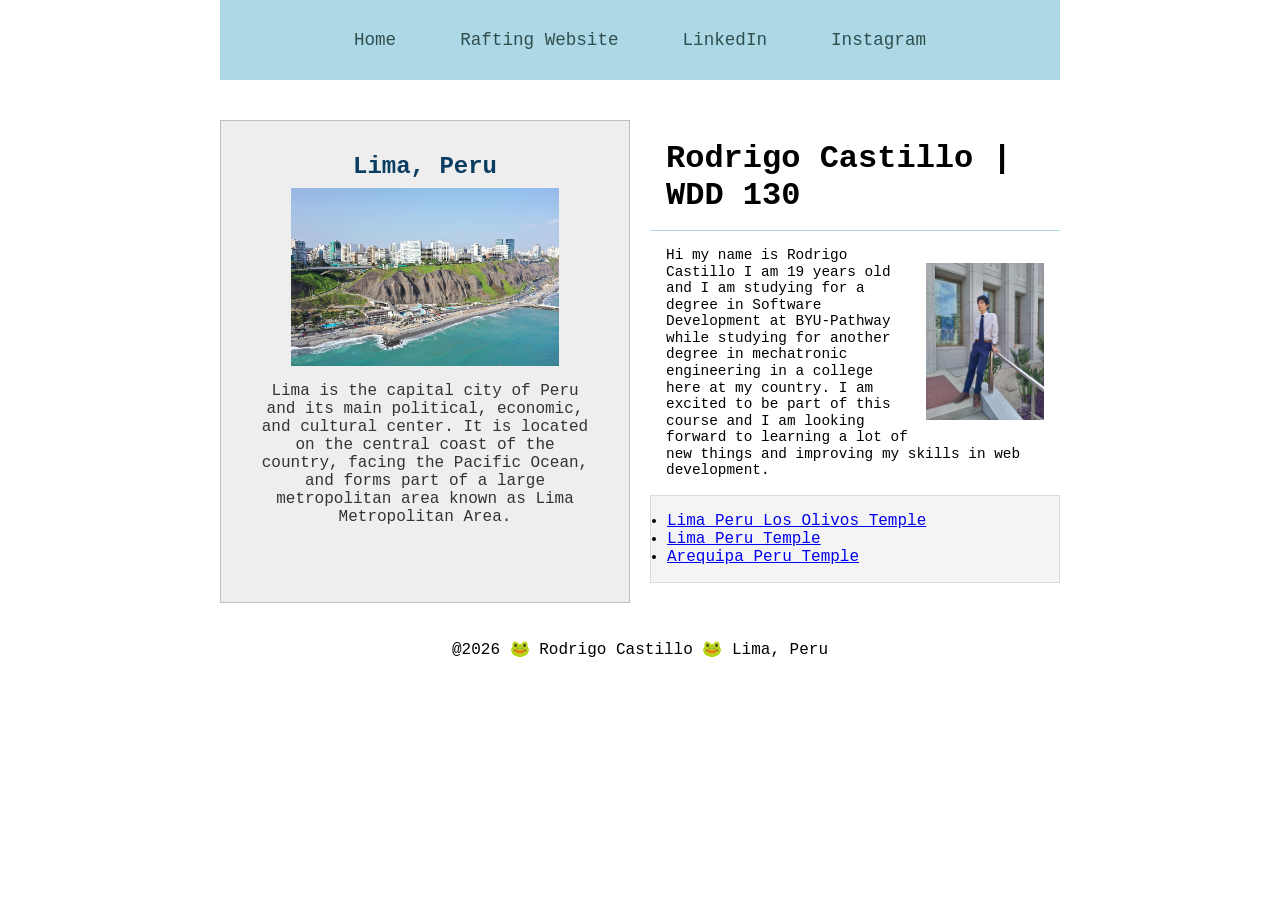
<file: index.html>
<!DOCTYPE html>
<html lang="en">

<head>
    <link rel="stylesheet" href="styles/styles.css">
    <meta name="description"
      content="I am Rodrigo and I am studying for a degree in software development and I want to learn HTML and CSS">
    <meta name="author" content="Rodrigo Castillo">
    <meta charset="UTF-8">
    <meta name="viewport" content="width=device-width, initial-scale=1.0">
    <title>Rodrigo Castillo | WDD 130</title>
</head>

<body>
    <header>
        <nav>
            <a href="#">Home</a>
            <a href="wwr">Rafting Website</a>
            <a href="https://www.linkedin.com/in/rodrigocastill007/" target="_blank">LinkedIn</a>
            <a href="https://www.instagram.com/clay_p00l/" target="_blank">Instagram</a>
        </nav>
    </header>
    <div class="grid">  
        <main>
            <h1>Rodrigo Castillo | WDD 130</h1>
            <img src="images/rodrigo-suit.jpeg" alt="A picture of me in a suit." width="200">
            <p>Hi my name is Rodrigo Castillo I am 19 years old and I am studying for a degree
                in Software Development at BYU-Pathway while studying for another degree
                in mechatronic engineering in a college here at my country. I am excited to be part
                of
                this course and
                I am looking forward to learning a lot of new things and improving my skills in web
                development.
            </p>
            <ul class="box">
                <li><a href="https://www.churchofjesuschrist.org/temples/details/lima-peru-los-olivos-temple?lang=eng" target="_blank">Lima Peru Los Olivos Temple</a></li>
                <li><a href="https://www.churchofjesuschrist.org/temples/details/lima-peru-temple?lang=eng" target="_blank">Lima Peru Temple</a></li>
                <li><a href="https://www.churchofjesuschrist.org/temples/details/arequipa-peru-temple?lang=eng" target="_blank">Arequipa Peru Temple</a></li>
            </ul>
        </main>
    <aside class="box">
        <h2> Lima, Peru</h2>
        <img src="images/Lima-acantilado.jpg" alt="Lima">
        <p>Lima is the capital city of Peru and its main political, economic, and cultural
            center.
            It is
            located on the central coast of the country, facing the Pacific Ocean, and forms
            part of
            a large
            metropolitan area known as Lima Metropolitan Area.</p>
    </aside>
    </div>
    <footer>
        <p>@2026 &#128056; Rodrigo Castillo &#128056; Lima, Peru </p>
    </footer>

</body>

</html>
</file>
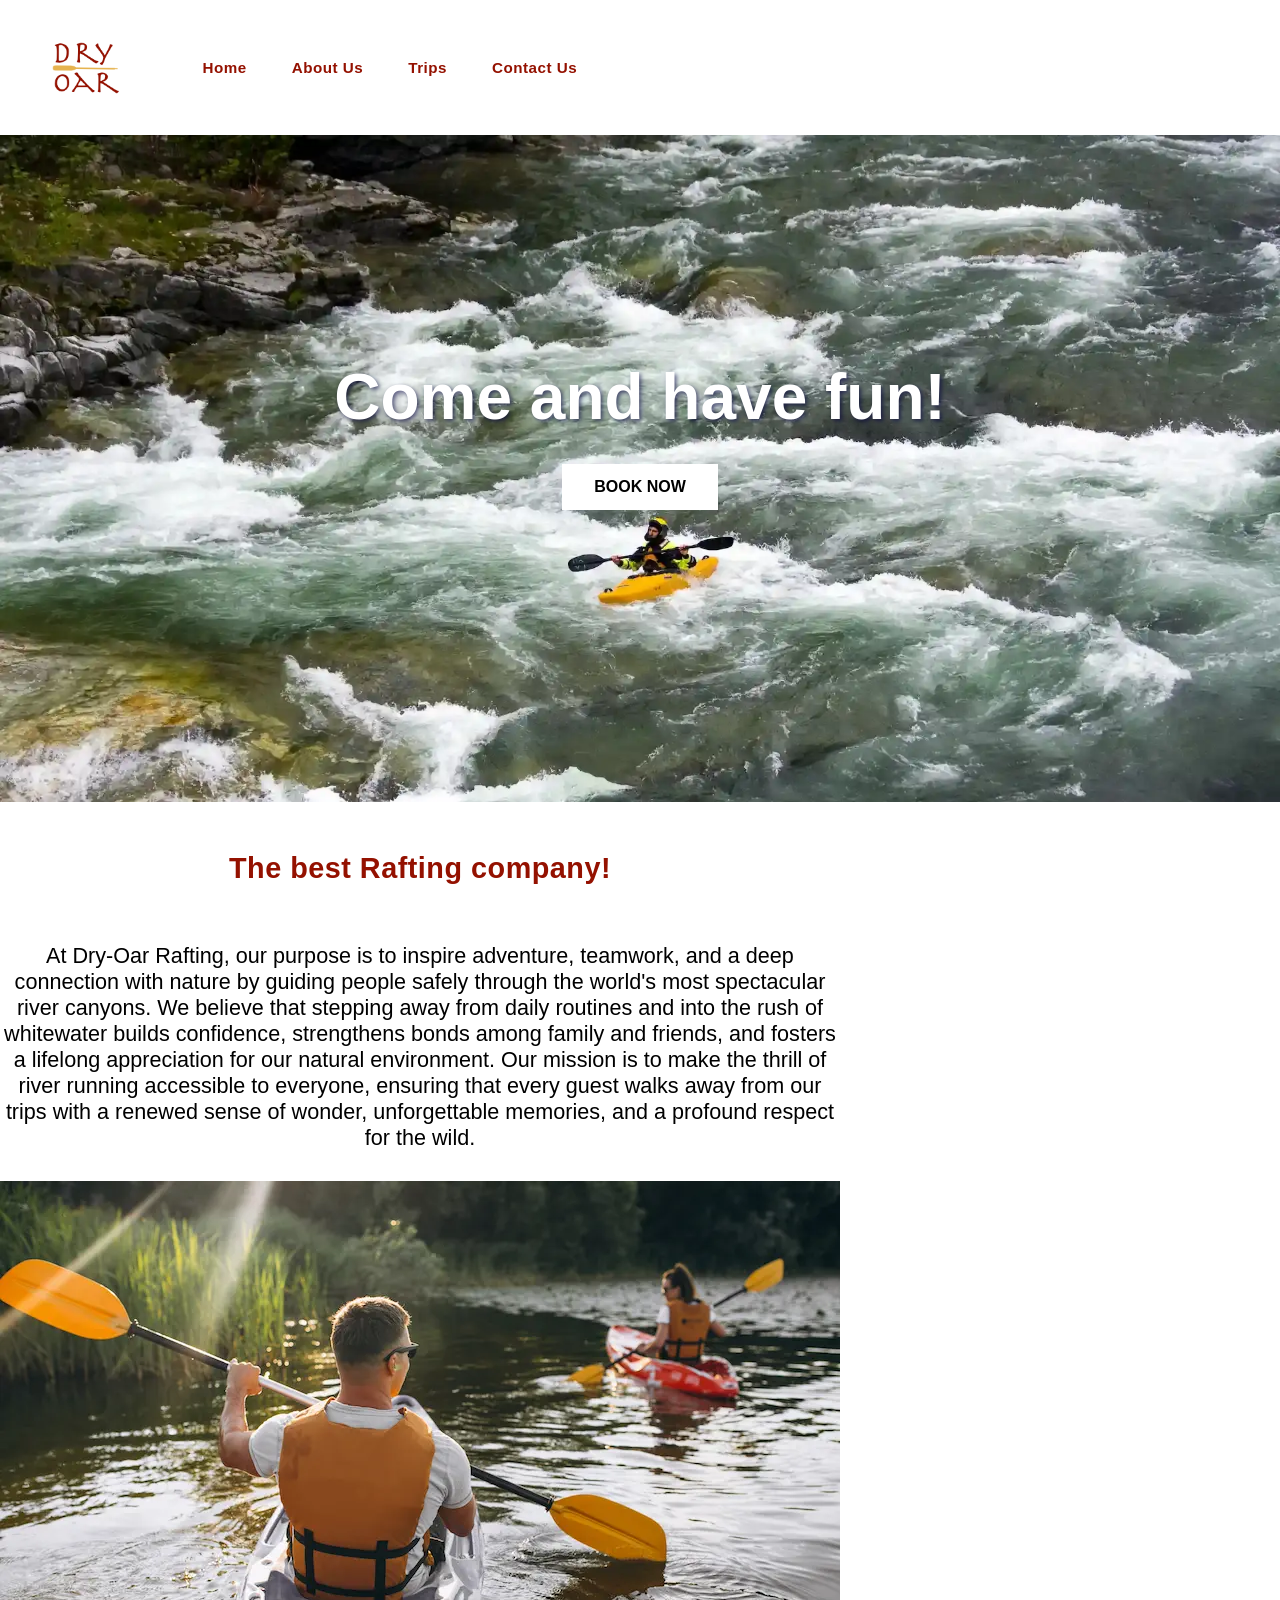
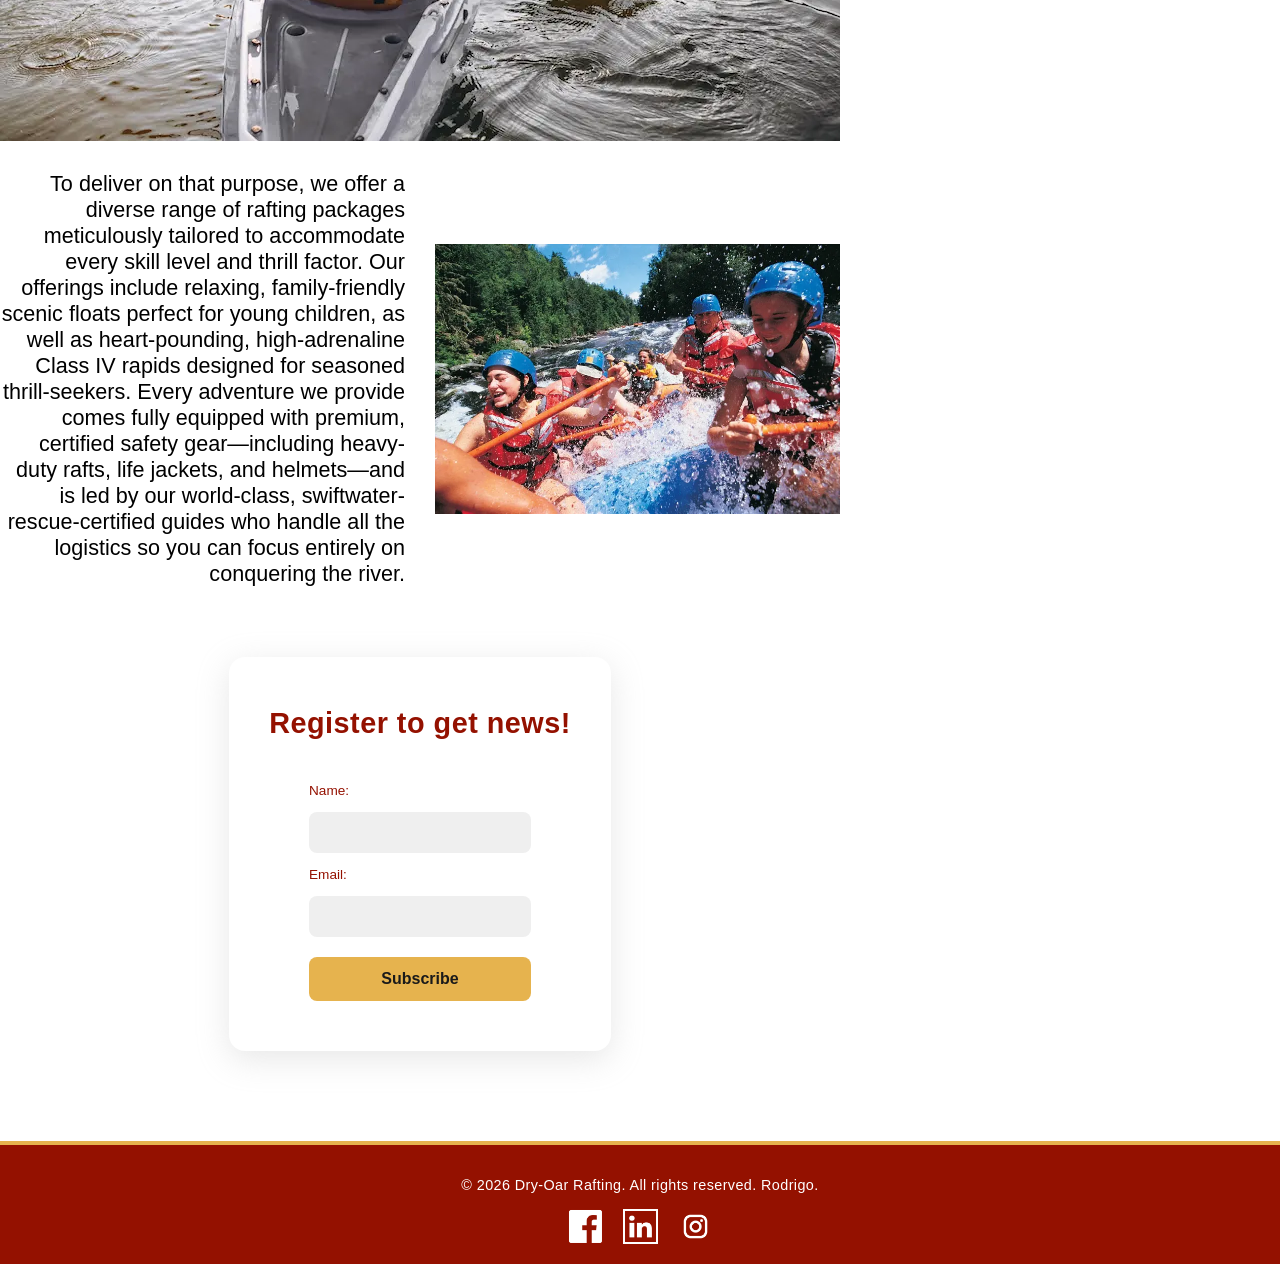
<file: wwr/index.html>
<!DOCTYPE html>
<html lang="en">

<head>
    <link rel="stylesheet" href="styles/rafting.css">
    <meta name="description" content="Dry Oar is a rafting company, come and have fun!">
    <meta charset="UTF-8">
    <meta name="author" content="Rodrigo">
    <meta name="viewport" content="width=device-width, initial-scale=1.0">
    <title>Home Dry-Oar</title>
    <link rel="stylesheet" href="styles/rafting.css">

</head>
<body>
    <header> 
        <img src="images/z-dryoarlogo.png" alt="Company Logo">
        <nav>
        <ul>
            <li><a href="index.html">Home</a></li>
            <li><a href="about.html">About Us</a></li>
            <li><a href="trips.html">Trips</a></li>
            <li><a href="contact.html">Contact Us</a></li>
        </ul>
        </nav>
    </header>
    <main class="home">
        <div class = "main-container">
        <img src="images/home-background.webp" alt="rafting main evidence " class="main-background"> 
        <div class="welcome">
        <h1>
            Come and have fun!
        </h1>
        <a href="trip.html"><button type="button">BOOK NOW</button></a>
        </div>
        </div>
        <div class="content">
        <h2>The best Rafting company!</h2>
        <img src="images/rafting-example.webp" alt="couple rafting" class="couple">
         <p class="text-1">
            At Dry-Oar Rafting, our purpose is to inspire adventure, teamwork, and a deep connection with nature by guiding people safely through the world's most spectacular river canyons. We believe that stepping away from daily routines and into the rush of whitewater builds confidence, strengthens bonds among family and friends, and fosters a lifelong appreciation for our natural environment. Our mission is to make the thrill of river running accessible to everyone, ensuring that every guest walks away from our trips with a renewed sense of wonder, unforgettable memories, and a profound respect for the wild.
        </p>
        <p class="text-2">
            To deliver on that purpose, we offer a diverse range of rafting packages meticulously tailored to accommodate every skill level and thrill factor. Our offerings include relaxing, family-friendly scenic floats perfect for young children, as well as heart-pounding, high-adrenaline Class IV rapids designed for seasoned thrill-seekers. Every adventure we provide comes fully equipped with premium, certified safety gear—including heavy-duty rafts, life jackets, and helmets—and is led by our world-class, swiftwater-rescue-certified guides who handle all the logistics so you can focus entirely on conquering the river.
        </p>
        <img src="images/rafting-group.webp" alt="group rafting" class="group">
        <div class="newsletter">
            <h2> 
                Register to get news!
            </h2>
            <form action="#" method="POST">
        
            <label for="name">Name:</label>
            <input type="text" id="name" name="name" required>

            <label for="email">Email:</label>
            <input type="email" id="email" name="email" required>

            <button type="submit">Subscribe</button>
            </form>
        </div>
        </div>  
    </main>
    <footer>
        <p>© 2026 Dry-Oar Rafting. All rights reserved. Rodrigo.</p>
    <nav class="socialmedia">
    <a href="https://facebook.com">
        <img src="images/facebook.png" alt="Facebook Icon" width="35">
    </a>
    <a href="https://linkedin.com">
        <img src="images/linkedin.png" alt="LinkedIn Icon" width="35">
    </a>
    <a href="https://instagram.com">
        <img src="images/instagram.png" alt="Instagram Icon" width="35">
    </a>
    </nav>
    </footer>
</body>
</file>
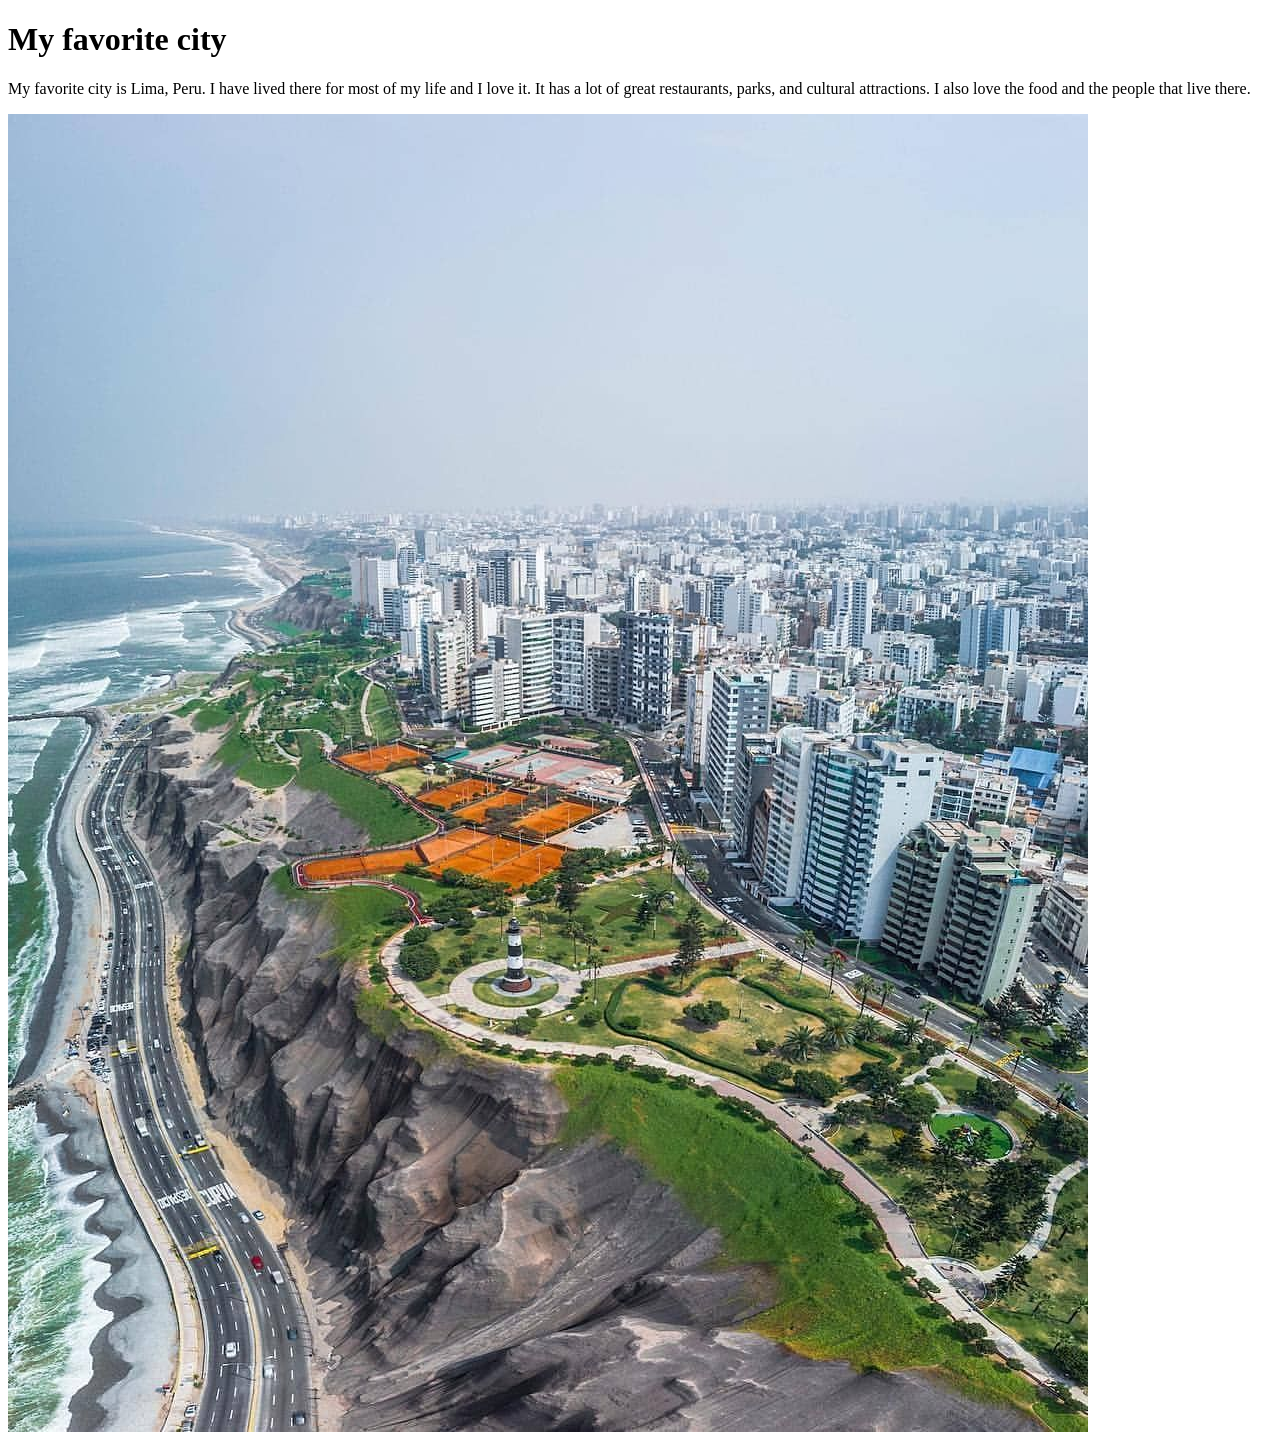
<file: week01/favorite-city.html>
<!DOCTYPE html>
<html lang="en">

<head>
    <meta charset="UTF-8">
    <meta name="viewport" content="width=device-width, initial-scale=1.0">
    <title>My favorite city</title>
</head>
<body>
    <h1>My favorite city</h1>
    <p>My favorite city is Lima, Peru. I have lived there for most of my life and I love it. It has a lot of great restaurants, parks, and cultural attractions. I also love the food and the people that live there.</p>
    <img src="../images/lima-city.jpg" alt="Lima, Peru">
</body>
</html>
</file>
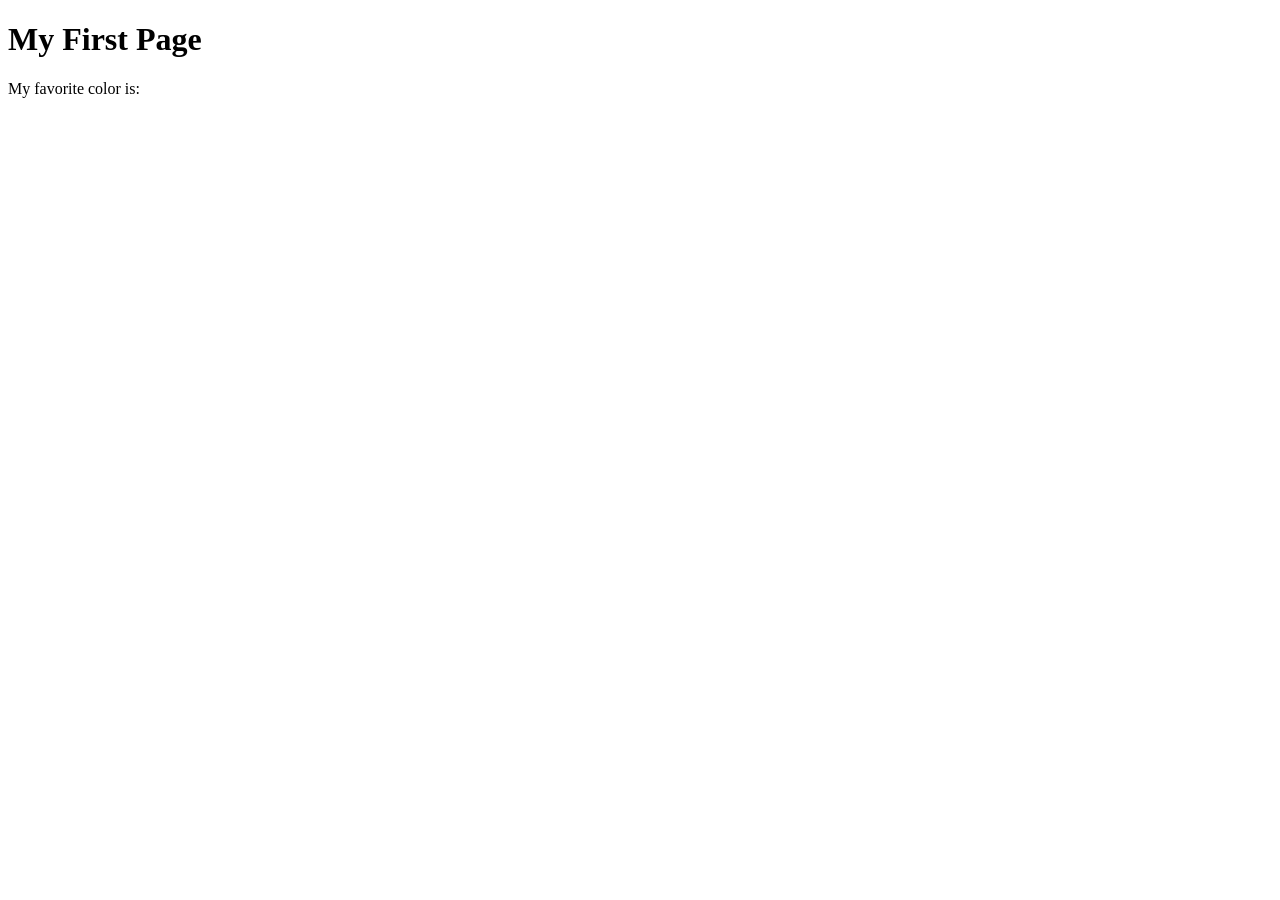
<file: week01/first-page.html>
<!DOCTYPE html>
<html lang="en">
<head>
    <meta charset="UTF-8">
    <meta name="viewport" content="width=device-width, initial-scale=1.0">
    <title>My First Page</title>
</head>
<body>
    <h1>My First Page</h1>
    <p>My favorite color is: </p>
</body>
</html>
</file>
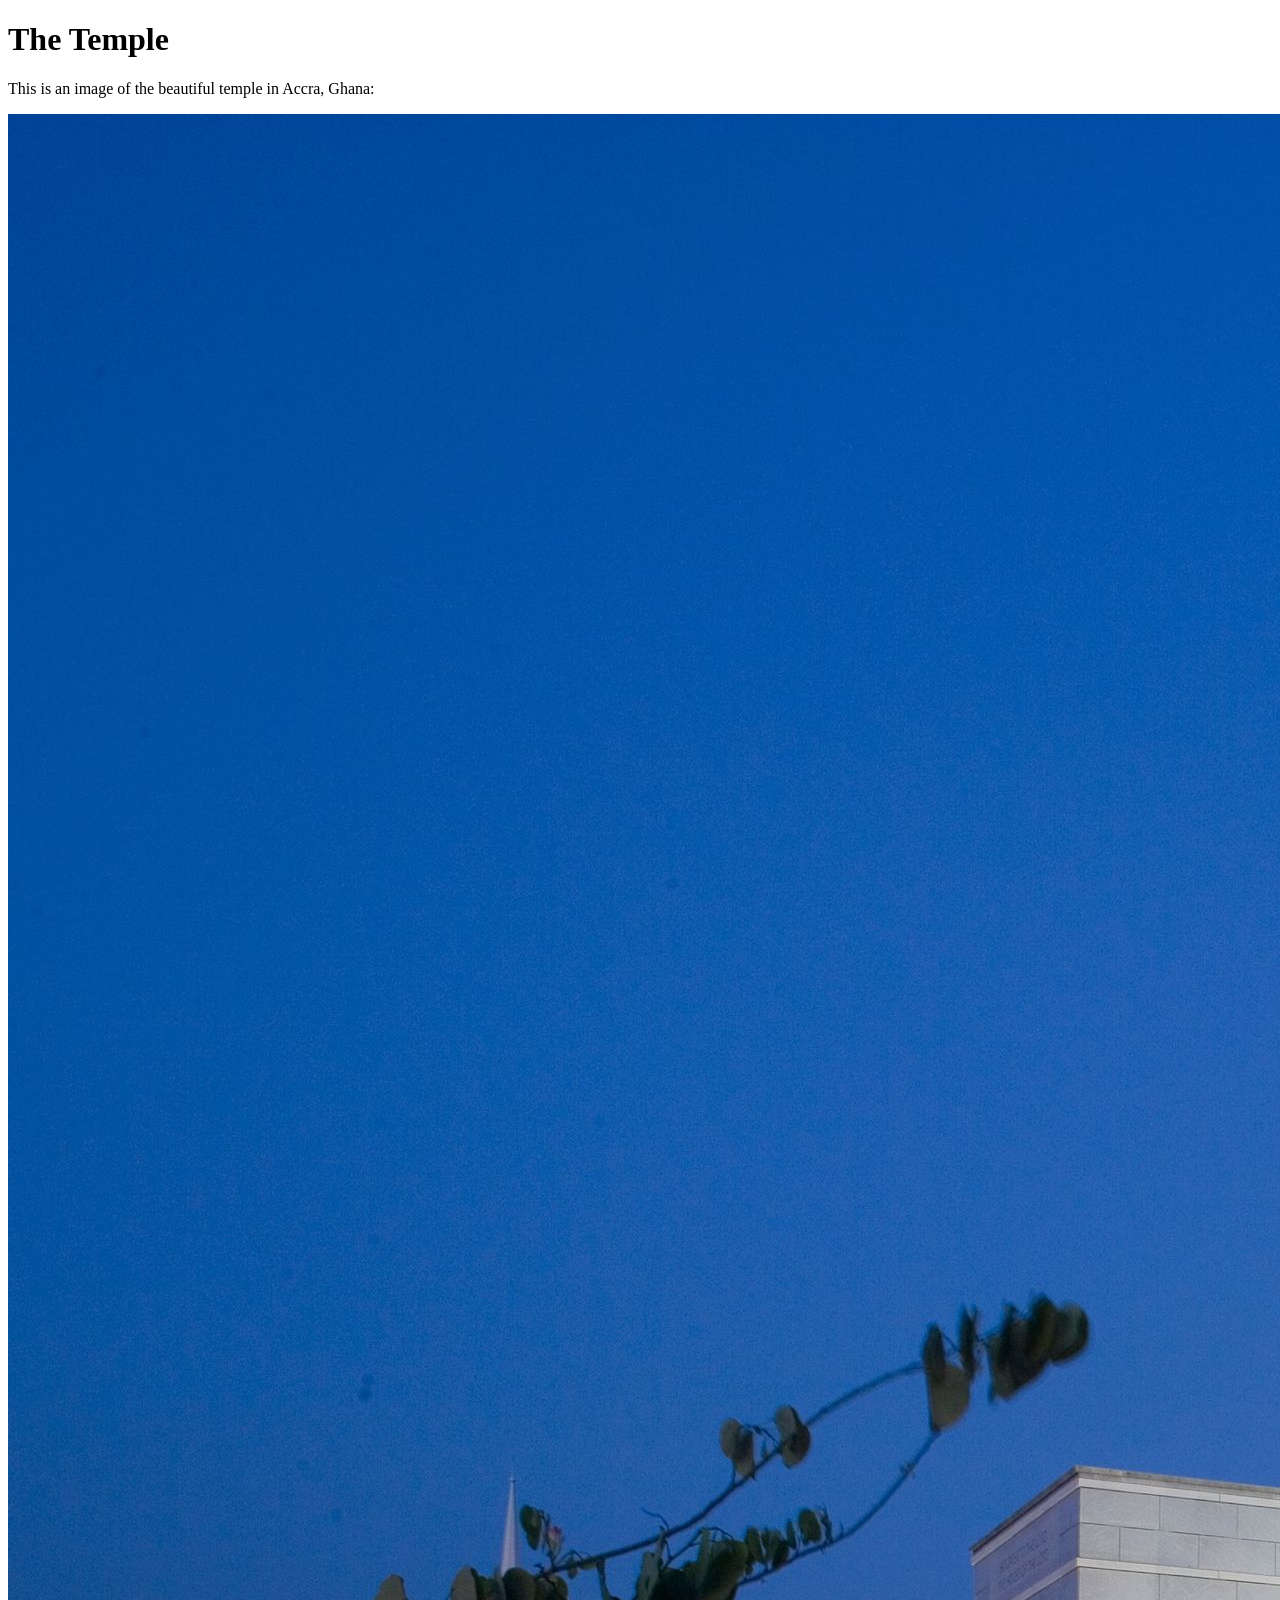
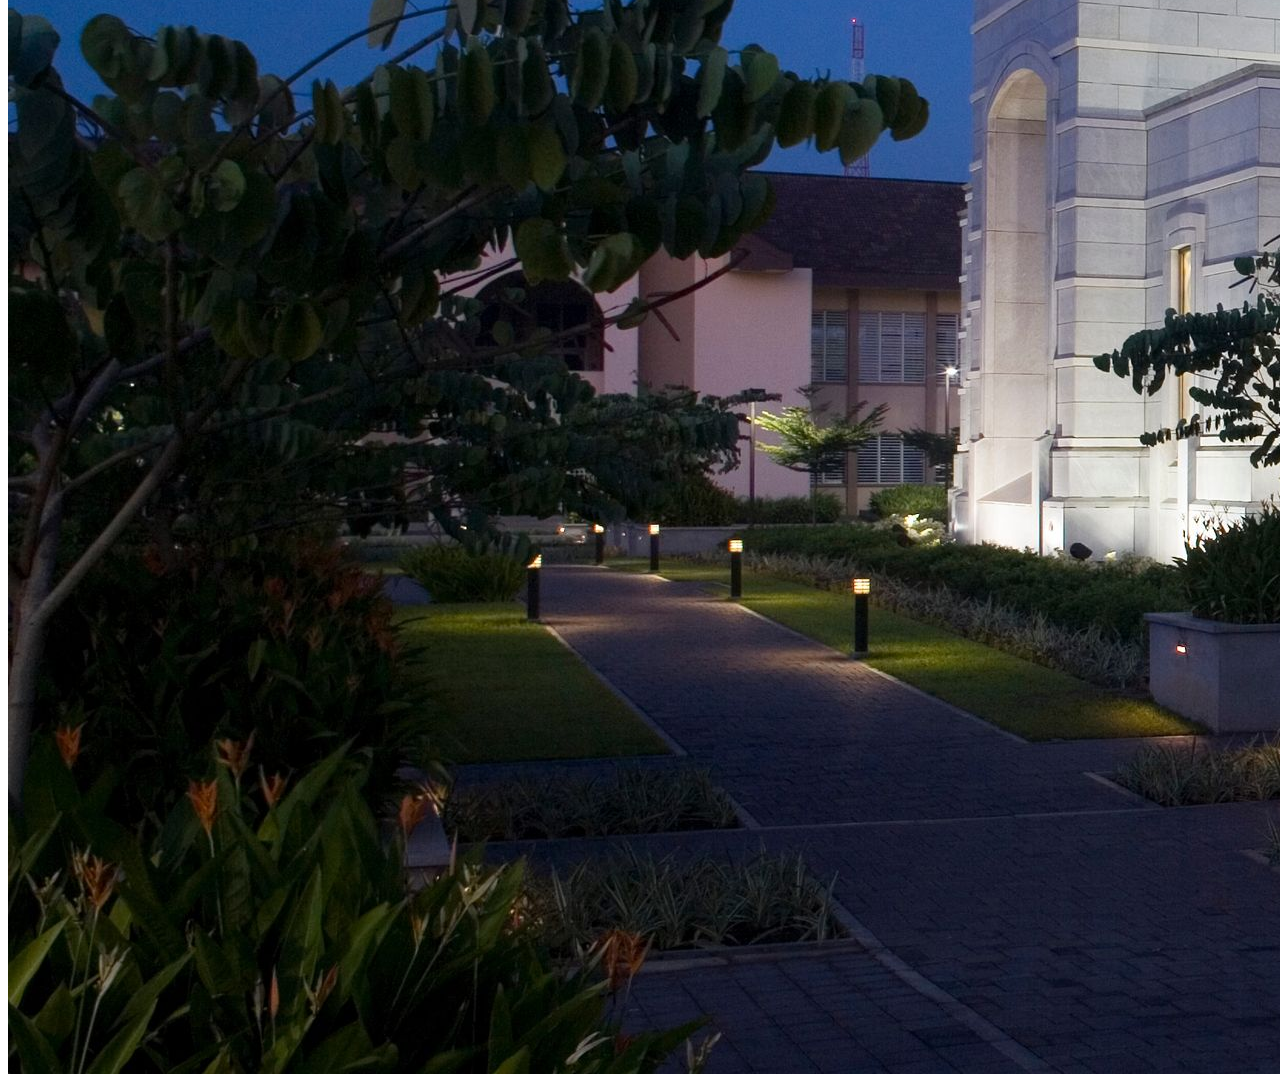
<file: week01/images.html>
<!DOCTYPE html>
<html lang="en">
<head>
    <meta charset="UTF-8">
    <meta name="viewport" content="width=device-width, initial-scale=1.0">
    <title>Temple Image</title>
</head>
<body>
    <h1>The Temple</h1>
    <p>This is an image of the beautiful temple in Accra, Ghana:</p>
    <img src="images/temple-large.jpeg" alt="The Accra Ghana Temple">
    
</body>
</html>
</file>
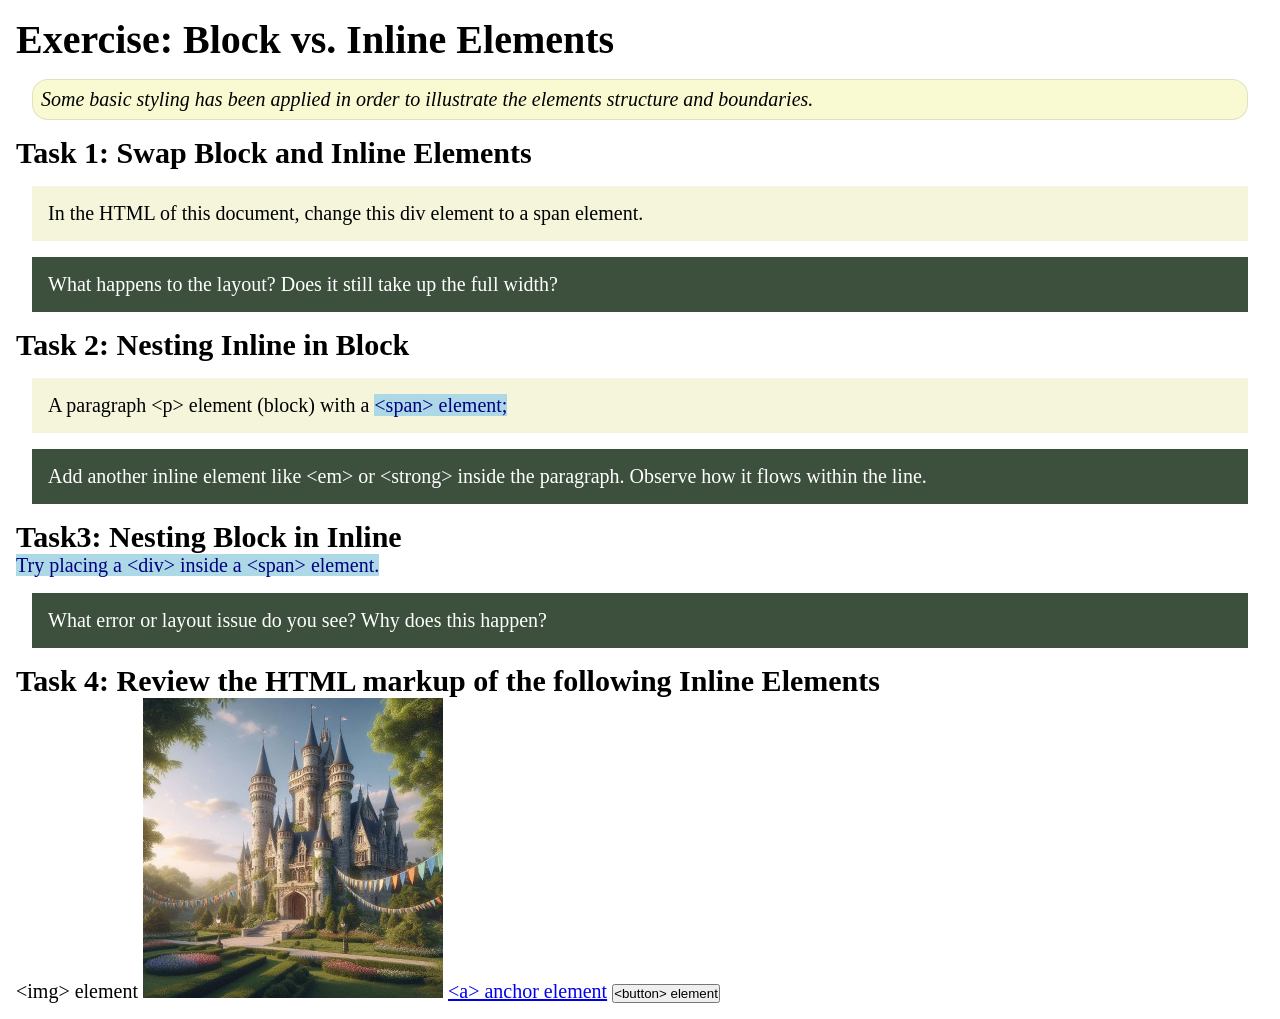
<file: week02/block-vs-inline.html>
<!DOCTYPE html>
<html lang="en">

<head>
    <meta charset="UTF-8">
    <meta name="viewport" content="width=device-width, initial-scale=1.0">
    <title>Exercise: Block vs. Inline Elements</title>
    <link rel="stylesheet" href="styles/block-vs-inline.css">
</head>

<body>
    <main>
        <h1>Exercise: Block vs. Inline Elements</h1>
        <p class="note">Some basic styling has been applied in order to illustrate the elements structure and
            boundaries.</p>

        <h2>Task 1: Swap Block and Inline Elements</h2>
        <div>In the HTML of this document, change this div element to a span element.</div>

        <p class="question">What happens to the layout? Does it still take up the full width?</p>

        <h2>Task 2: Nesting Inline in Block</h2>
        <p>A paragraph &lt;p&gt; element (block) with a <span>&lt;span&gt; element;</span></p>
        <p class="question">Add another inline element like &lt;em&gt; or &lt;strong&gt; inside the paragraph. Observe
            how it flows within the line.</p>

        <h2>Task3: Nesting Block in Inline</h2>
        <span>Try placing a &lt;div&gt; inside a &lt;span&gt; element.</span>
            <p class="question">What error or layout issue do you see? Why does this happen?</p>


            <h2>Task 4: Review the HTML markup of the following Inline Elements</h2>
        &lt;img&gt; element
        <img src="images/castle.webp" alt="placeholder image (images are inline)" width="300" height="300">
        <a href="https://churchofjesuschrist.org">&lt;a&gt; anchor element</a>
        <button type="button">&lt;button&gt; element</button>
    </main>
</body>

</html>
</file>
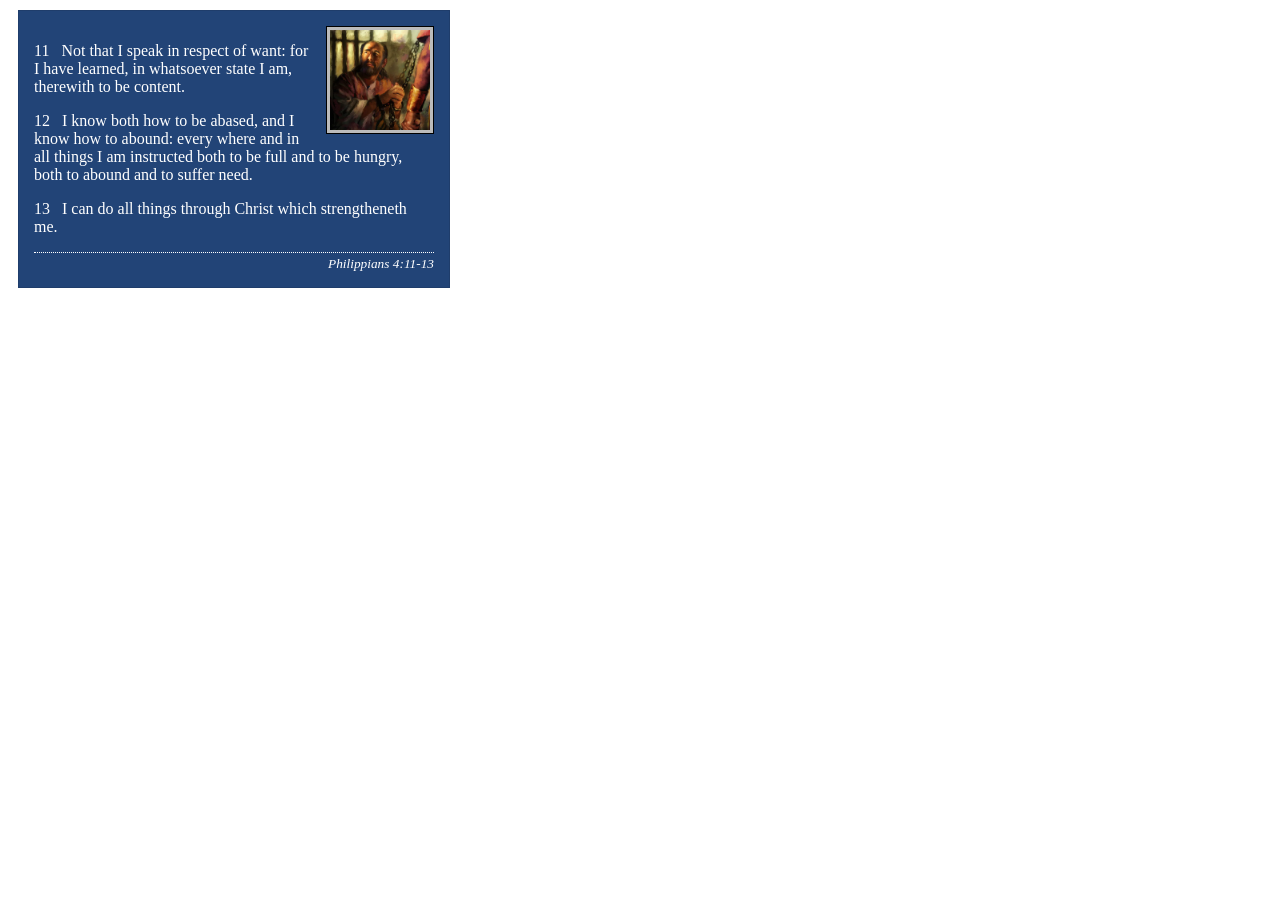
<file: week02/box-model-solution.html>
<!DOCTYPE html>
<html lang="en">
<head>
    <meta charset="UTF-8">
    <meta name="viewport" content="width=device-width, initial-scale=1.0">
    <title>Box Model Activity</title>
    <link rel="stylesheet" href="styles/box-model-solution.css">
</head>
<body>
    <main>
        <div class="callout">
            <img src="images/apostle-paul-imprisoned.webp" alt="Paul the Apostle - Imprisoned in Rome" width="200" height="200">
            <blockquote>
                <p>11 &nbsp; Not that I speak in respect of want: for I have learned, in whatsoever state I am, therewith to be content.</p>
                <p>12 &nbsp; I know both how to be abased, and I know how to abound: every where and in all things I am instructed both to be full and to be hungry, both to abound and to suffer need.</p>
                <p>13 &nbsp; I can do all things through Christ which strengtheneth me.</p>
            </blockquote>
            <cite>Philippians 4:11-13</cite>
        </div>
    </main>
</body>
</html>
</file>
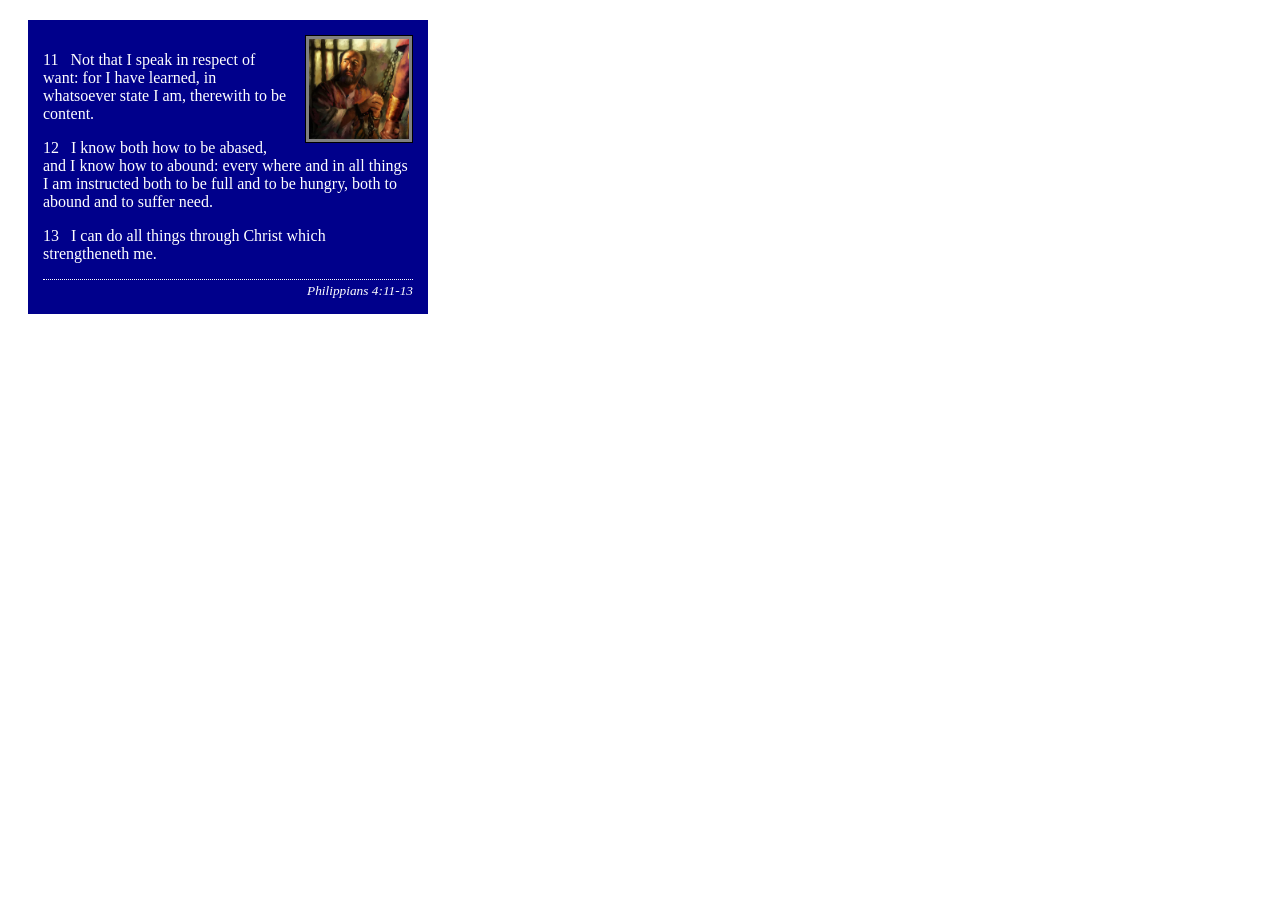
<file: week02/box-model.html>
<!DOCTYPE html>
<html lang="en">

<head>
    <link rel="stylesheet" href="styles/box-model.css" <meta charset="UTF-8">
    <meta name="viewport" content="width=device-width, initial-scale=1.0">
    <title>Box Model Activity</title>
</head>

<body>
    <main>
        <div class="callout">
            <img src="images/apostle-paul-imprisoned.webp"
              alt="Paul the Apostle - Imprisoned in Rome" width="200" height="200">
            <blockquote>
                <p>11 &nbsp; Not that I speak in respect of want: for I have learned, in whatsoever
                    state I am, therewith to be content.</p>
                <p>12 &nbsp; I know both how to be abased, and I know how to abound: every where and
                    in all things I am instructed both to be full and to be hungry, both to abound
                    and to suffer need.</p>
                <p>13 &nbsp; I can do all things through Christ which strengtheneth me.</p>
            </blockquote>
            <cite>Philippians 4:11-13</cite>
        </div>
    </main>
</body>

</html>
</file>
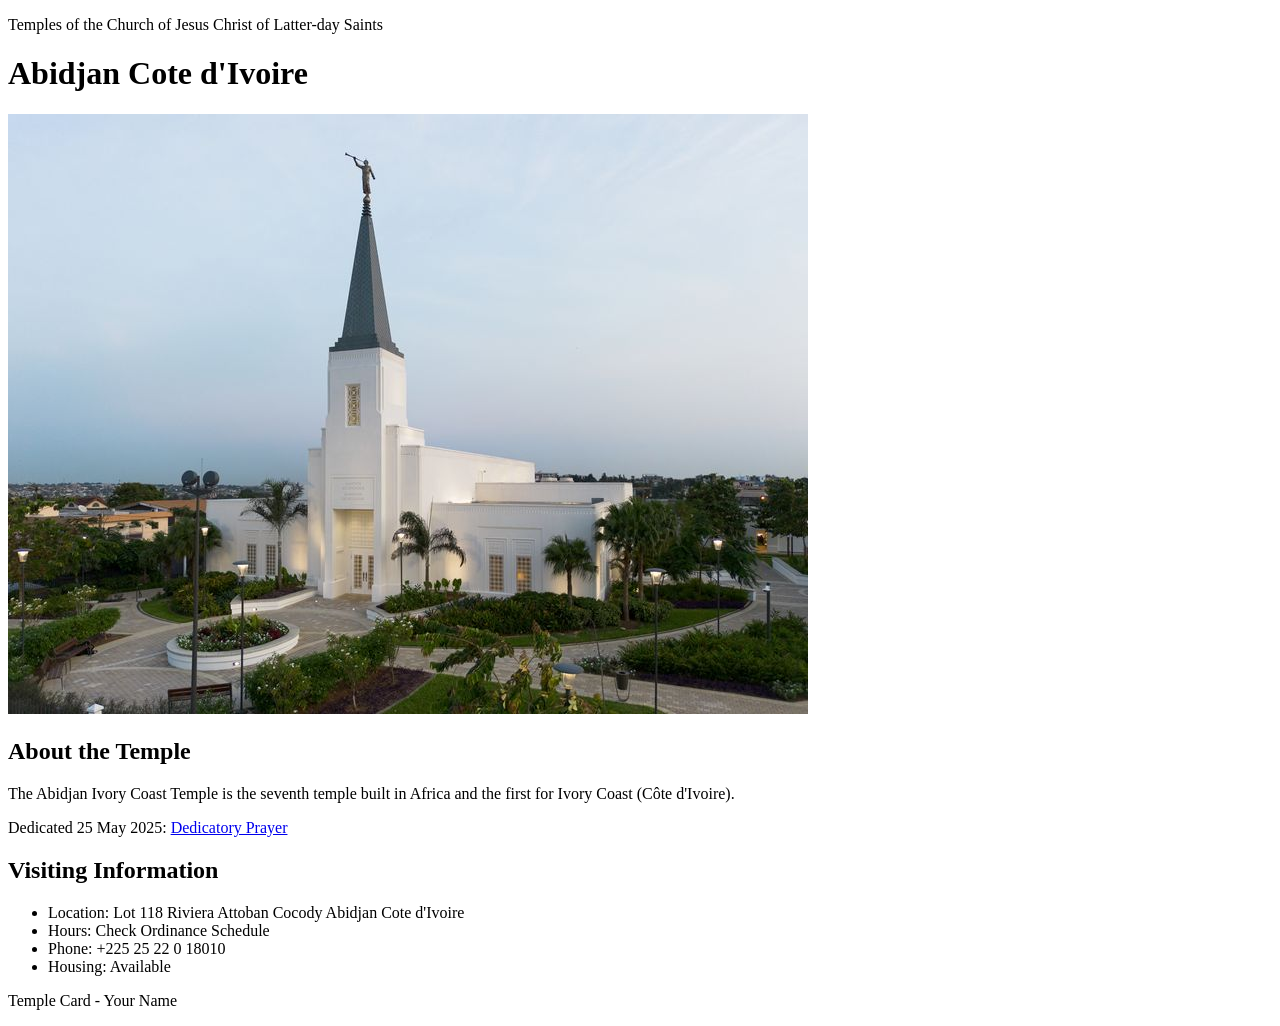
<file: week02/temple.html>
<!DOCTYPE html>
<html lang="en">

<head>
    <meta charset="UTF-8">
    <meta name="viewport" content="width=device-width, initial-scale=1.0">
    <title>Temple Card - Abidjan Cote d'Ivoire</title>
</head>

<body>
    <header>
        <p>Temples of the Church of Jesus Christ of Latter-day Saints</p>
    </header>
    <main>
        <h1>Abidjan Cote d'Ivoire</h1>
        <picture>
            <img src="images/abidjan-ivory-coast.jpeg" alt="Abidjan Cote d'Ivoire Temple">
        </picture>
        <section>
            <h2>About the Temple</h2>
            <p>The Abidjan Ivory Coast Temple is the seventh temple built in Africa and the first for Ivory Coast (Côte
                d'Ivoire).</p>
            <p>Dedicated 25 May 2025: <a
                    href="https://www.churchofjesuschrist.org/temples/dedicatory-prayer/abidjan-ivory-coast-temple/2025-05-25?lang=eng"
                    target="_blank" rel="noopener noreferrer">Dedicatory Prayer</a></p>
        </section>
        <section>
            <h2>Visiting Information</h2>
            <ul>
                <li>Location: Lot 118 Riviera Attoban Cocody Abidjan Cote d'Ivoire</li>
                <li>Hours: Check Ordinance Schedule</li>
                <li>Phone: +225 25 22 0 18010</li>
                <li>Housing: Available</li>
            </ul>
        </section>
    </main>
    <footer>
        <p>Temple Card - Your Name</p>
    </footer>
</body>

</html>
</file>
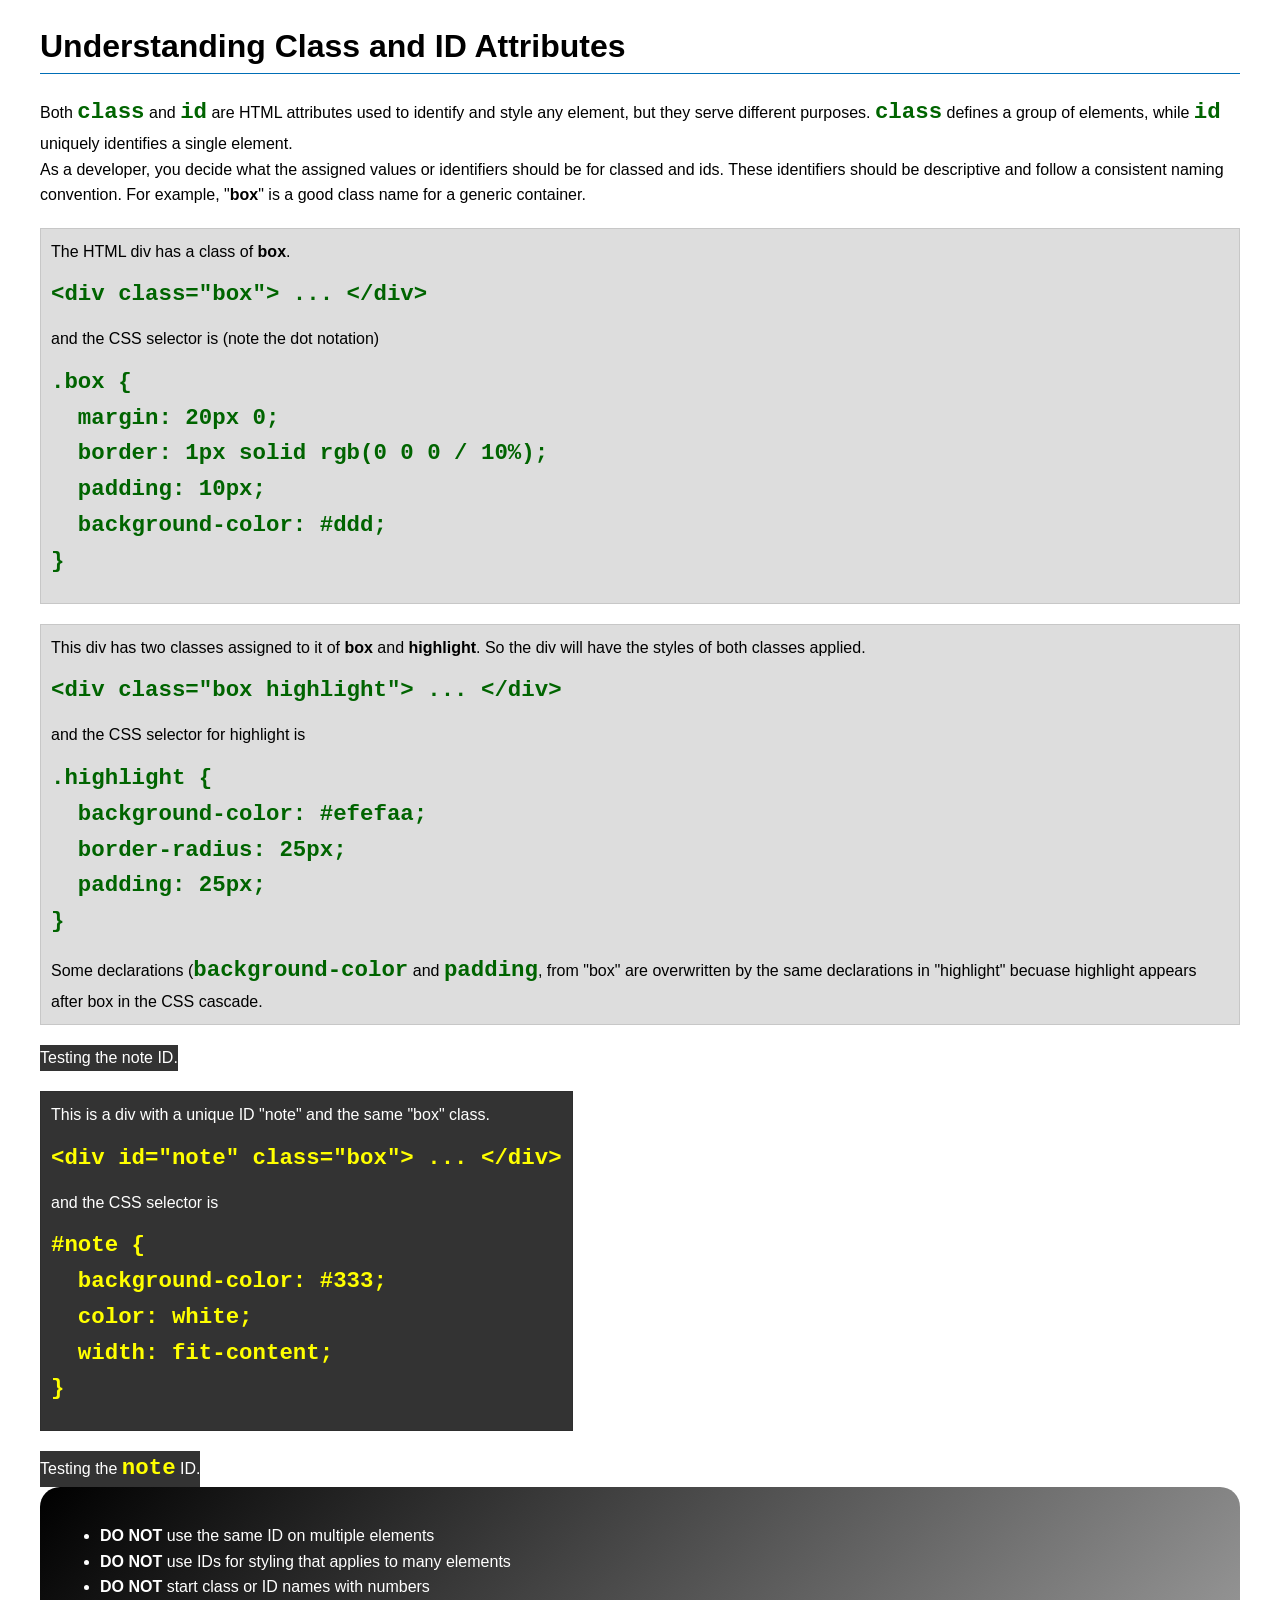
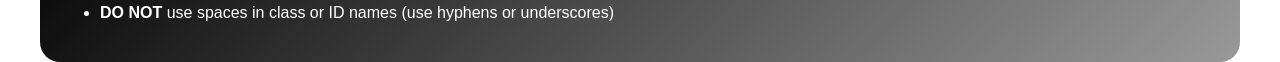
<file: week03/class-and-id.html>
<!DOCTYPE html>
<html lang="en">

<head>
    <meta charset="UTF-8">
    <meta name="viewport" content="width=device-width, initial-scale=1.0">
    <title>Class vs ID Attributes</title>
    <link rel="stylesheet" href="styles/class-and-id.css">
</head>

<body>
    <h1>Understanding Class and ID Attributes</h1>
    <p>Both <code>class</code> and <code>id</code> are HTML attributes used to identify and style any element, but they
        serve different purposes. <code>class</code> defines a group of elements, while <code>id</code> uniquely
        identifies a single element.</p>
    <p>As a developer, you decide what the assigned values or identifiers should be for classed and ids. These
        identifiers should be
        descriptive and follow a consistent naming convention. For example, "<strong>box</strong>" is a good class name
        for a generic container.</p>
    <div class="box">
        <p>The HTML div has a class of <strong>box</strong>.</p>
        <pre><code class="html">&lt;div class="box"&gt; ... &lt;/div&gt;</code></pre>
        and the CSS selector is (note the dot notation)
        <pre><code class="css">.box {
  margin: 20px 0;
  border: 1px solid rgb(0 0 0 / 10%);
  padding: 10px;
  background-color: #ddd; 
}</code></pre>
    </div>

    <div class="box">
        <p>This div has two classes assigned to it of <strong>box</strong> and <strong>highlight</strong>. So the div
            will have the styles of both classes applied.</p>
        <pre><code class="html">&lt;div class="box highlight"&gt; ... &lt;/div&gt;</code></pre>
        and the CSS selector for highlight is
        <pre><code class="css">.highlight {
  background-color: #efefaa;
  border-radius: 25px;
  padding: 25px;
}</code></pre>
<p>Some declarations (<code>background-color</code> and <code>padding</code>, from "box" are overwritten by the same declarations in "highlight" becuase highlight appears after box in the CSS cascade.</p>
    </div>
    <div id="note">
        <p>Testing the note ID.</p>
    </div>
    <div id="note" class="box">
        <p>This is a div with a unique ID "note" and the same "box" class.</p>
        <pre><code class="html">&lt;div id="note" class="box"&gt; ... &lt;/div&gt;</code></pre>
        and the CSS selector is
        <pre><code class="css">#note {
  background-color: #333;
  color: white;
  width: fit-content;
}</code></pre>
    </div>

    <div id="note">
        <p>Testing the <code>note</code> ID.</p>
    </div>

    <section id="best-practice">
        <ul>
            <li><strong>DO NOT</strong> use the same ID on multiple elements</li>
            <li><strong>DO NOT</strong> use IDs for styling that applies to many elements</li>
            <li><strong>DO NOT</strong> start class or ID names with numbers</li>
            <li><strong>DO NOT</strong> use spaces in class or ID names (use hyphens or underscores)</li>
        </ul>
    </section>




</body>

</html>
</file>
<file: styles/styles.css>
:root{
    font-family: "Lucida Console", "Courier New", monospace;
}
* {
    margin: 0;
    padding: 0;
    box-sizing: border-box;
}

body header a {
    padding: 1rem 2rem; 
    color: darkslategray;
    text-decoration: none;
}

body header {
    background-color: lightblue;
    justify-content: center;
    align-items: center;
    height: 5em;
    margin: 0 auto;
    display: flex;
}

main, footer, header, .grid {
    max-width: 840px;
    margin: 20px auto; 
}
footer {
    text-align: center;
    padding: 1rem;
}
main h1 {
    border-bottom: 1px solid lightblue;
    font-size: 2rem;
    padding: 1rem;
    margin-bottom: 1rem;
    padding-top: 0;
}

main p {
    font-size: 0.9rem;
    padding: 1rem;
    padding-top: 0;
    line-height: 1.15;
}

aside {
    width: 100%; 
    border: 1px solid rgb(0 0 0 / 0.2); 
    padding: 1rem; 
    background-color: #eee;
    color: #333;
    text-align: center; 
}

aside p {
    padding: 1rem;
}

aside h2 {
    padding: 1rem;
    padding-bottom: 0.5rem;
    color: #0a3d62; 
}

aside img {
    padding: 0 1rem;
    width: 300px;
    height: auto;
    display: block;
    margin: 0 auto; 
}

main img {
    float: right;
    padding: 1rem;
    width: 150px;
    height: auto;
}
nav {
    background-color: lightblue;
    display: flex;
    justify-content: space-evenly;
    align-items: center;
    padding: 0.5rem;
}
nav a{
    display: block;
    padding: 0.5rem;
    font-family: var(--body-font);
    font-size: 1.1rem;
    font-weight: 400;
    color: #fff; 
}
.grid {
  display: grid;
    grid-template-columns: 1fr 1fr ;
    margin: 20px auto;
    gap: 20px;
    padding-top: 20px;
}
main{
    grid-column: 2;
}
.box{
    grid-row: 1;
}
    
ul{
      background-color: #f4f4f4;
        padding: 1rem;
        border: 1px solid rgb(0 0 0 / 0.1);

}
</file>
<file: wwr/styles/rafting.css>
:root {
    --secondary-color: #941100;
    --secondary-color-light: rgba(148, 17, 0, 0.07);
    --secondary-color-mid: rgba(148, 17, 0, 0.15);
    --secondary-color-hover: rgba(148, 17, 0, 0.85);
    --gold-accent: #e6b34e;
    --gold-accent-light: rgba(230, 179, 78, 0.1);
    --gold-accent-overlay: rgba(230, 179, 79, 0.6);
    --card-shadow: 0 4px 16px rgba(0,0,0,0.08);
    --heading-font: 'Oswald', sans-serif;
    --body-font: 'Trebuchet MS', sans-serif;
}

* {
    margin: 0;
    padding: 0;
    box-sizing: border-box;
}


header {
    position: sticky;
    top: 0;
    left: 0;
    width: 100%;
    height: 15vh;
    background-color: #ffffff;
    display: flex;
    justify-content: flex-start;
    align-items: center;
    padding: 0px 50px;
    z-index: 100;
    box-shadow: 0 2px 12px rgba(0,0,0,0.08);
}

header img {
    height: 60px;
    width: auto;
}

nav ul {
    list-style: none;
    display: flex;
    gap: 45px;
    margin-left: 80px;
}

nav ul li a {
    text-decoration: none;
    font-weight: bold;
    font-family: var(--body-font);
    color: var(--secondary-color);
    font-size: 0.95rem;
    letter-spacing: 0.5px;
    padding-bottom: 4px;
    border-bottom: 2px solid transparent;
    transition: border-color 0.2s, opacity 0.2s;
}

nav ul li a:hover {
    border-bottom: 2px solid var(--gold-accent);
    opacity: 0.8;
}

.hero, .history, .adventure, .main-contact, .employees {
    width: 840px;
    align-self: center;
    justify-self: center;
}

footer {
    display: flex;
    flex-direction: column;
    align-items: center;
    justify-content: center;
    background-color: var(--secondary-color);
    padding: 32px 20px 20px;
    gap: 16px;
    font-family: var(--body-font);
    border-top: 4px solid var(--gold-accent);
}

footer p {
    color: #fff;
    font-size: 0.9rem;
    letter-spacing: 0.4px;
    opacity: 1;
    margin: 0;
}

.socialmedia {
    display: flex;
    justify-content: center;
    align-items: center;
    gap: 20px;
    flex-wrap: wrap;
}

.socialmedia a {
    text-decoration: none;
    transition: transform 0.2s, opacity 0.2s;
    display: flex;
}

.socialmedia a:hover {
    transform: translateY(-3px);
    opacity: 0.8;
}

.socialmedia img {
    width: 35px;
    height: 35px;
    filter: brightness(0) invert(1);
}
.hero {
    display: flex;
    position: relative;
    flex-direction: column;
    align-items: center;
    justify-content: flex-start;
    overflow: hidden;
    border-radius: 12px;
}

.hero h1 {
    position: absolute;
    text-align: center;
    width: 100%;
    padding: 16px;
    padding-top: 40px;
    order: -1;
    font-family: var(--heading-font);
    color: var(--secondary-color);
}

.hero img.background {
    width: 100%;
    height: 520px;
    object-fit: cover;
    display: block;
}



.hero article {
    float: right;
    position: absolute;
    bottom: 0;
    left: 0;
    right: 0;
    width: 100%;
    padding: 16px 32px;
    margin: 0;
    background-color: var(--gold-accent-overlay);
    backdrop-filter: blur(4px);
    display: flex;
    flex-direction: row;
    align-items: center;
    justify-content: center;
    gap: 20px;
    z-index: 2;
    
}

.hero article p {
    width: auto;
    max-width: 600px;
    padding: 0;
    margin: 0;
    background: none;
    text-align: left;
    line-height: 1.7;
    color: rgb(60, 34, 1);
    font-family: var(--body-font);
}

.hero article img {
    float: right;
    width: 90px;
    height: 90px;
    flex-shrink: 0;
    border-radius: 50%;
    object-fit: cover;
    border: 3px solid rgba(255,255,255,0.4);
}

.history {
    display: grid;
    grid-template-columns: 1fr 1fr 1fr;
    margin: 0 auto;
    padding-block: 40px;
    gap: 24px;
    align-items: center;
}

.history h2 {
    grid-column: 1 / -1;
    text-align: center;
    margin-bottom: 8px;
    padding-bottom: 12px;
    border-bottom: 2px solid rgba(0,0,0,0.08);
    font-family: "Chelsea Market", system-ui;
    color: var(--secondary-color);
}

.history img {
    width: 100%;
    height: 220px;
    object-fit: cover;
    align-self: center;
    justify-self: center;
    border-radius: 10px;
    border: 1px solid rgb(0 0 0 / 0.1);
    box-shadow: 0 4px 12px rgba(0,0,0,0.08);
}

.history p {
    display: flex;
    align-items: center;
    text-align: center;
    justify-self: center;
    line-height: 1.7;
    padding: 0 12px;
    font-family: var(--body-font);
    font-size: 2vh;
    font-weight: normal;
}

.adventure {
    display: grid;
    grid-template-columns: repeat(5, 1fr);
    padding-block: 40px;
    gap: 12px;
}

.adventure h2 {
    grid-column: 1 / -1;
    text-align: center;
    margin-bottom: 8px;
    padding-bottom: 12px;
    border-bottom: 2px solid rgba(0,0,0,0.08);
    font-family: var(--heading-font);
    color: var(--secondary-color);
}

.adventure figure {
    display: flex;
    flex-direction: column;
    align-items: center;
    gap: 8px;
}

.adventure img {
    width: 100%;
    height: 140px;
    object-fit: cover;
    border-radius: 8px;
    border: 1px solid rgb(0 0 0 / 0.1);
    transition: transform 0.25s ease, box-shadow 0.25s ease;
    box-shadow: 0 2px 6px rgba(0,0,0,0.07);
}

.adventure img:hover {
    transform: scale(1.05);
    box-shadow: 0 6px 18px rgba(0,0,0,0.15);
}

.adventure figcaption {
    text-align: center;
    padding: 4px;
    font-family: var(--body-font);
    font-size: 2vh;
    font-weight: normal;
}

main section h2 {
    width: 100%;
    padding: 16px;
    text-align: center;
    opacity: 0.85;
    font-family: var(--heading-font);
    color: var(--secondary-color);
}

.main-contact {
    display: grid;
    grid-template-columns: 1fr;
    max-width: 900px;
    margin: 0 auto;
    padding: 40px 20px;
    gap: 40px;
}

.contact {
    display: grid;
    grid-template-columns: 1fr;
    align-self: center;
    justify-content: center;
    text-align: center;
    padding: 30px;
    border-radius: 10px;
    box-shadow: var(--card-shadow);
    border-left: 4px solid var(--secondary-color);
    background-color: #fafafa;
}

.contact h1 {
    margin-bottom: 16px;
    font-family: "Chelsea Market", system-ui;
    color: var(--secondary-color);
}

.contact article p {
    margin: 6px 0;
    line-height: 1.8;
    font-family: var(--body-font);
    color: #333;
}

.message-map {
    display: grid;
    grid-template-columns: 1fr 1fr;
    gap: 40px;
    align-items: start;
}

.form {
    display: flex;
    flex-direction: column;
    gap: 15px;
}

.form h2 {
    margin-bottom: 10px;
    font-family: var(--heading-font);
    color: var(--secondary-color);
}

.form form {
    display: flex;
    flex-direction: column;
    gap: 12px;
}

.form-group {
    display: flex;
    flex-direction: column;
    gap: 4px;
}

.form-group label {
    font-weight: bold;
    font-size: 14px;
    font-family: var(--body-font);
    color: #222;
}

.form-group input[type="text"],
.form-group input[type="email"],
.form-group textarea {
    width: 100%;
    padding: 8px 12px;
    border: 1px solid #ccc;
    border-radius: 6px;
    box-sizing: border-box;
    font-size: 14px;
    font-family: var(--body-font);
    color: #222;
    background-color: #f9f9f9;
    transition: border 0.2s, box-shadow 0.2s;
}

.form-group input[type="text"]:focus,
.form-group input[type="email"]:focus,
.form-group textarea:focus {
    border-color: var(--secondary-color);
    box-shadow: 0 0 0 3px var(--secondary-color-mid);
    outline: none;
}

.form-group textarea {
    height: 100px;
    resize: vertical;
}

.radio-group {
    display: flex;
    flex-direction: column;
    gap: 6px;
}

.radio-group label {
    display: flex;
    align-items: center;
    gap: 8px;
    font-weight: normal;
    font-size: 14px;
    font-family: var(--body-font);
    color: #333;
}

.checkbox-group {
    display: flex;
    align-items: center;
    gap: 8px;
    font-size: 14px;
}

.checkbox-group label {
    font-weight: normal;
    font-family: var(--body-font);
    color: #333;
}

button[type="submit"] {
    width: 100%;
    padding: 10px;
    background-color: var(--secondary-color);
    color: #fff;
    border: none;
    border-radius: 6px;
    font-size: 14px;
    font-family: var(--body-font);
    font-weight: bold;
    cursor: pointer;
    transition: background 0.2s, transform 0.1s;
}

button[type="submit"]:hover {
    background-color: var(--secondary-color-hover);
    transform: translateY(-1px);
}

.map {
    display: flex;
    flex-direction: column;
    gap: 12px;
}

.map h2 {
    margin-bottom: 10px;
    font-family: var(--heading-font);
    color: var(--secondary-color);
}

.map iframe {
    width: 100%;
    height: 300px;
    border-radius: 8px;
    border: none;
    box-shadow: 0 4px 12px rgba(0,0,0,0.1);
}

.employees {
    display: grid;
    grid-template-columns: repeat(3, 1fr);
    gap: 20px;
    padding: 30px 0;
}

.employees h2 {
    grid-column: 1 / -1;
    text-align: center;
    margin-bottom: 20px;
    font-family: var(--heading-font);
    color: var(--secondary-color);
}

.employees figure {
    display: flex;
    flex-direction: column;
    align-items: center;
    gap: 8px;
    padding: 16px;
    border-radius: 10px;
    background-color: #fafafa;
    box-shadow: 0 2px 8px rgba(0,0,0,0.07);
    transition: transform 0.2s;
}
.employees figure span{
    padding-top: 50px;
    color: rgb(106, 106, 106);
}

.employees figure:hover {
    transform: translateY(-4px);
}

.employees img {
    width: 100%;
    max-width: 220px;
    aspect-ratio: 4 / 5;
    object-fit: cover;
    border: 2px solid var(--gold-accent);
    border-radius: 8px;
    padding: 4px;
}

.employees figcaption {
    text-align: center;
    padding: 4px;
    font-weight: bold;
    font-family: var(--body-font);
    color: var(--secondary-color);
    font-size: 1rem;
}
.home img {
    max-width: 100%;
    height: auto;
    display: block;
}

.welcome{
    position:absolute;
    top: 45%;
    left: 50%;
    transform: translate(-50%,-50%);
    text-align: center;
    color: white;
    width: 90%;
    display: grid;
    grid-template-columns: 1fr;
    row-gap: 10px;
    justify-items: center;
    

}
.main-container{
    position: relative;
}
.welcome h1 {
  font-size: 5vw;
  margin-bottom: 20px;
  text-shadow: 2px 2px 4px rgba(3, 1, 62, 0.6);
  font-family: var(--heading-font);
  color: white;
}




.welcome button {
  background-color: #ffffff;
  color: #000000;
  border: 2px solid #ffffff;
  padding: 12px 30px;
  font-size: 1rem;
  cursor: pointer;
  text-transform: uppercase;
  transition: all 0.3s ease;
  font-family: var(--body-font);
  font-weight: bold;
  width: auto;
}

.welcome button:hover {
  background-color: transparent;
  color: #ffffff;}
.content {
    width: 840px;
    justify-self: center;
    display: grid;
    grid-template-columns: 1fr 1fr;
    padding: 50px 0 50px 0 ;
    gap: 30px;
}
.group{
    width:50vh;
    height: auto;
    justify-self: center;
    align-self: center;
    grid-column: 2;
    grid-row: 4;
}
.content h2{
  color: var(--secondary-color);
  font-size: 1.8rem;
  margin-bottom: 28px;
  font-family: var(--heading-font);
  letter-spacing: 0.5px;
  text-align: center;
  align-self: center;
  justify-self: center;
  grid-row: 1;
  grid-column: 1/3;

}
.newsletter {
  grid-column: 1/-1 ; 
  display: flex;
  flex-direction: column;
  align-items: center;
  gap: 15px;
  padding: 50px 40px;
  border-radius: 16px;
  max-width: 550px;
  margin: 40px auto;
  text-align: center;
  box-shadow: 0 8px 32px rgba(176, 176, 176, 0.3);
}

.newsletter h2 {
  color: var(--secondary-color);
  font-size: 1.8rem;
  margin-bottom: 28px;
  font-family: var(--heading-font);
  letter-spacing: 0.5px;
}

.newsletter form {
  display: flex;
  flex-direction: column;
  gap: 14px;
}

.newsletter label {
  color: var(--secondary-color);
  font-size: 0.85rem;
  text-align: left;
  font-family: var(--body-font);
}

.newsletter input {
  border: none;
  width: 100%;
  padding: 12px 16px;
  border-radius: 8px;
  background: #efefef;
  color: var(--secondary-color);
  font-size: 0.95rem;
  outline: none;
  box-sizing: border-box;
}

.newsletter input:focus {

  box-shadow: 0 0 0 3px var(--secondary-color);
}

.newsletter button {
    margin-top: 6px;
    padding: 13px;
    background: var(--gold-accent);
    color: #1a1a1a;
    border: none;
    border-radius: 8px;
    font-size: 1rem;
    font-weight: 600;
    cursor: pointer;
    transition: background 0.3s ease, transform 0.1s ease;
    font-family: var(--body-font);
}

.newsletter button:hover {
  background: var(--secondary-color);
  transform: translateY(-1px);
}

.newsletter button:active {
  transform: translateY(0);
}
.couple{
    align-self: center;
    grid-column: 1 / 3;
    grid-row: 3;
    width: 100%;
    height: 100%;
    object-fit: cover;
}
.text-1{
    font-family: var(--body-font);
    font-size: 2.4vh;
    grid-column: 1/3;
    text-align: center;
}
.text-2{
    font-family: var(--body-font);
    font-size: 2.4vh;
    text-align: right;
    grid-column: 1;
    grid-row: 4;}

.call, .plans, .comparison {
    width: 840px;
    justify-self: center;
    align-self: center;
    padding: 40px 20px;
}

.call {
    text-align: center;
    background-color: #fafafa;
    border-radius: 10px;
    border-left: 4px solid var(--gold-accent);
    box-shadow: var(--card-shadow);
}

.call h2 {
    margin-bottom: 12px;
    font-family: var(--heading-font);
    color: var(--secondary-color);
}

.call p {
    margin-bottom: 20px;
    font-family: var(--body-font);
    color: #333;
    line-height: 1.7;
}

.call a {
    display: inline-block;
    padding: 12px 28px;
    border: 2px solid var(--secondary-color);
    color: var(--secondary-color);
    text-decoration: none;
    font-weight: bold;
    font-family: var(--body-font);
    border-radius: 6px;
    transition: background 0.2s, color 0.2s;
}

.call a:hover {
    background-color: var(--secondary-color);
    color: #fff;
}

hr {
    width: 840px;
    margin: 0 auto;
    border: none;
    border-top: 2px solid var(--secondary-color-mid);
}

.plans h2 {
    margin-bottom: 30px;
    text-align: center;
    font-family: var(--heading-font);
    color: var(--secondary-color);
}

.plans article {
    display: grid;
    grid-template-columns: 280px 1fr;
    grid-template-rows: auto 1fr;
    gap: 12px 24px;
    margin-bottom: 36px;
    padding-bottom: 36px;
    border-bottom: 1px solid var(--secondary-color-mid);
}

.plans article:last-child {
    border-bottom: none;
}

.plans article h3 {
    grid-column: 1 / -1;
    margin-bottom: 4px;
    font-family: var(--heading-font);
    color: var(--secondary-color);
    border-left: 3px solid var(--gold-accent);
    padding-left: 10px;
}

.plans article img {
    width: 100%;
    height: 180px;
    object-fit: cover;
    border-radius: 8px;
    box-shadow: 0 4px 12px rgba(0,0,0,0.1);
    border: 2px solid var(--gold-accent);
}

.plans article p {
    align-self: center;
    line-height: 1.7;
    font-family: var(--body-font);
    color: #333;
}

.comparison h2 {
    text-align: center;
    margin-bottom: 20px;
    font-family: var(--heading-font);
    color: var(--secondary-color);
}

.comparison table {
    width: 100%;
    border-collapse: collapse;
    border: none;
    font-family: var(--body-font);
}

.comparison th {
    padding: 12px 16px;
    text-align: center;
    background-color: var(--secondary-color);
    color: #fff;
    font-family: var(--body-font);
    font-weight: bold;
}

.comparison td {
    padding: 12px 16px;
    text-align: center;
    border: 1px solid rgba(0,0,0,0.1);
    color: #333;
}

.comparison thead tr {
    background-color: var(--secondary-color);
}

.comparison tbody tr:nth-child(even) {
    background-color: var(--gold-accent-light);
}

.comparison tbody tr:hover {
    background-color: var(--secondary-color-light);
}
</file>
<file: week02/styles/block-vs-inline.css>
* {
    margin: 0;
    padding: 0;
}

body {
    font-size: 20px;
    margin: 1rem;
}

p,
div {
    background-color: beige;
    margin: 1rem;
    padding: 1rem;
}

span {
    color: navy;
    background-color: lightblue;
}

code {
    margin: 0;
    padding: 0;
    color: green;
    font-size: 1.2rem;
}

.note {
    font-style: italic;
    background-color: lightgoldenrodyellow;
    border-radius: 1rem;
    border: 1px solid rgb(0 0 0 / 10%);
    margin: 1rem;
    padding: .5rem;
}

.question {
    background-color: #3d503d;
    color: #fff;
}
</file>
<file: week02/styles/box-model-solution.css>
.callout {
    max-width: 400px;
    margin: 10px;
    border: 1px solid rgba(0, 0, 0, .1);
    padding: 15px;
    background-color: #247;
    color: #fff;
}

.callout img {
    float: right;
    margin: 0 0 10px 15px;
    border: 1px solid #000;
    padding: 3px;
    background-color: #bbb;
    width: 100px;
    height: auto;

}

blockquote {
    margin: 0;
}

cite {
    display: block;
    border-top: 1px dotted #fff;
    padding-top: 3px;
    text-align: right;
    font-size: smaller;
}
</file>
<file: week02/styles/box-model.css>
.callout {
    box-sizing: border-box;
    width: 400px;
    margin: 20px 20px;
    padding: 15px;
    background-color: darkblue;
    color: white
}

.callout img {
    width: 100px;
    height: auto;
    margin: 0 0 10px 15px;
    background-color: gray;
    padding: 3px;
    border: 1px solid black;
    float: right;

}

blockquote {
    margin: 0;
}

cite {
    display: block;
    border-top: 1px dotted white;
    text-align: right;
    padding-top: 3px;
    font-size: smaller;

}
</file>
<file: week03/styles/class-and-id.css>
body {
    font-family: Arial, sans-serif;
    line-height: 1.6;
    margin: 0;
    padding: 0 40px;
}

h1 {
    border-bottom: 1px solid rgb(0 110 182);
    padding-bottom: 0;
}



p {
    margin: 0;
}

code {
    color: darkgreen;
    font-weight: 700;
    font-size: 1.4rem;
}

/* Class examples - can be reused */

.box {
    margin: 20px 0;
    border: 1px solid rgb(0 0 0 / 10%);
    padding: 10px;
    background-color: #ddd; /* this is shorthand for #dddddd */
}

.highlight {
    background-color: #efefaa;
    border-radius: 25px;
    padding: 25px;
}

/* ID examples - should be unique */

#note {
    background-color: #333;
    color: white;
    width: fit-content;
}

#note code {
    color: yellow;
}

#best-practice {
    background: linear-gradient(135deg, #000 0%, #999 100%);
    color: white;
    border-radius: 20px;
    padding: 20px
}
</file>
